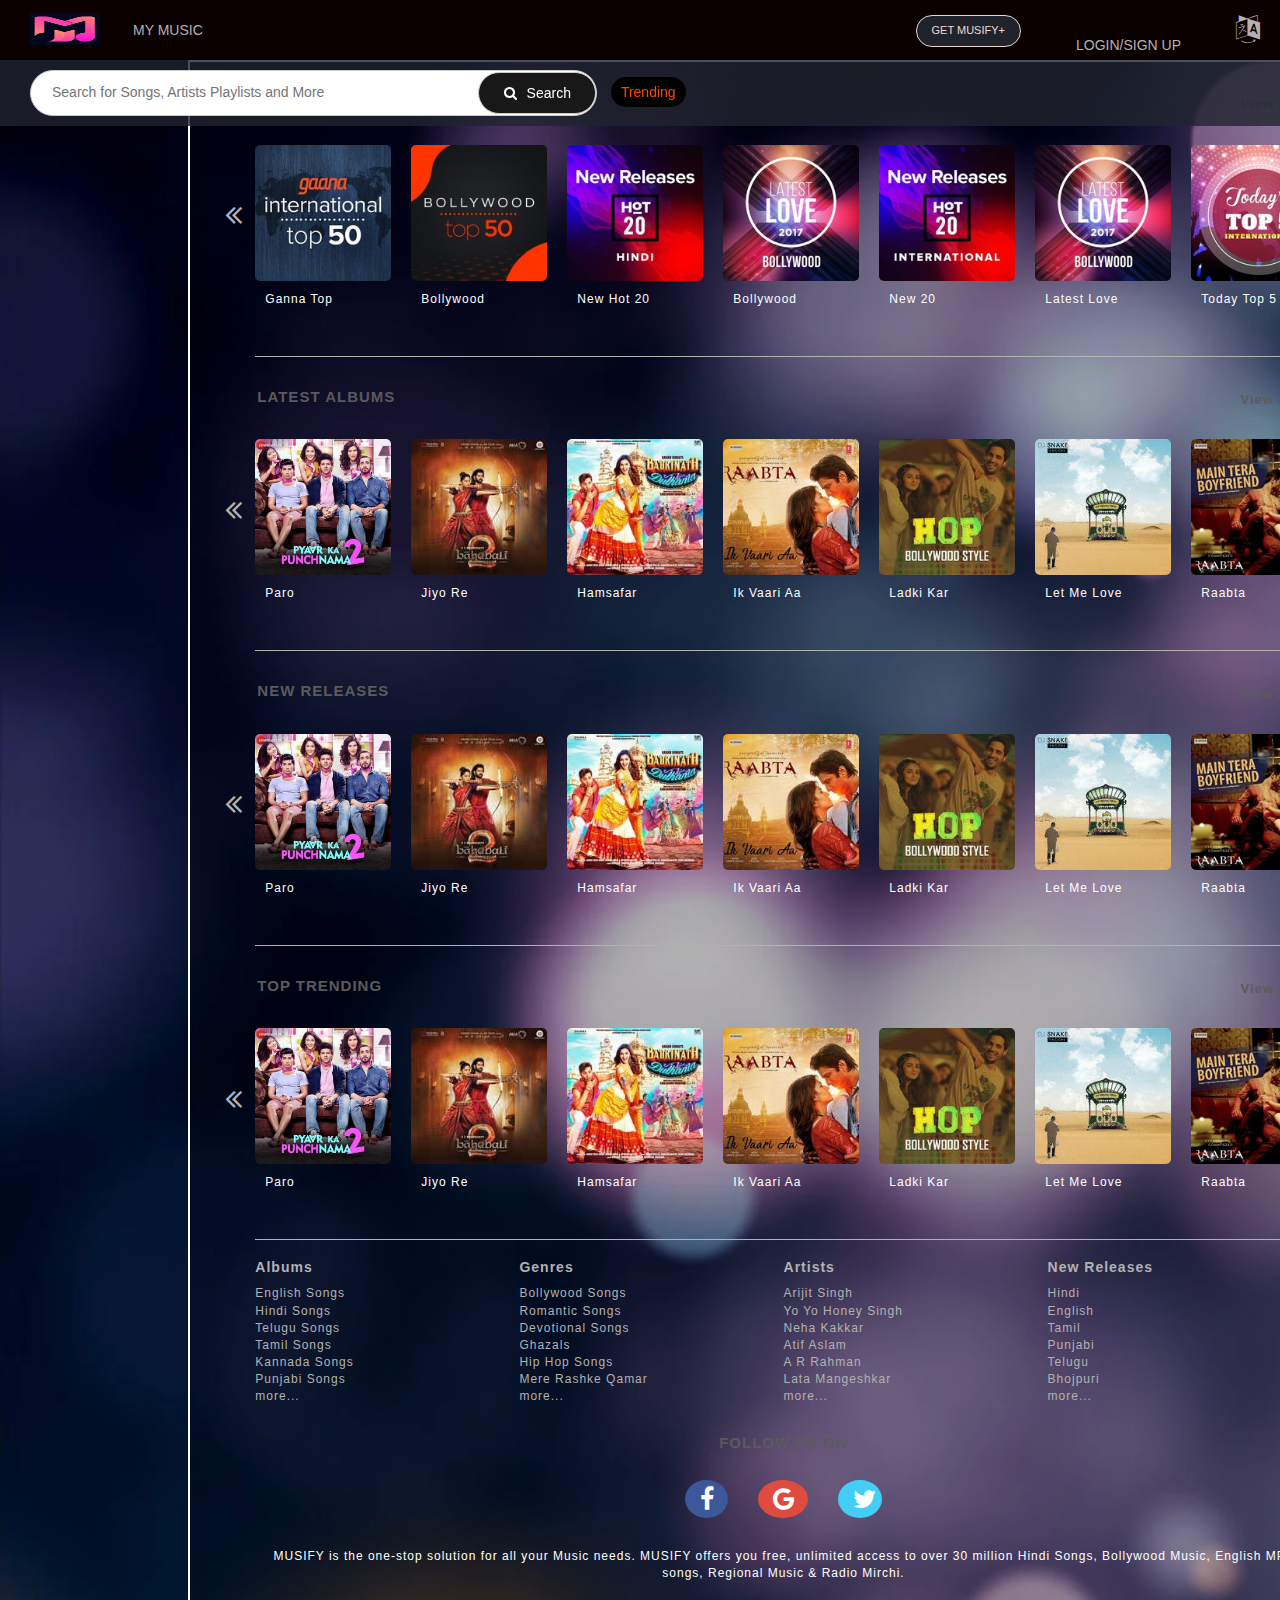
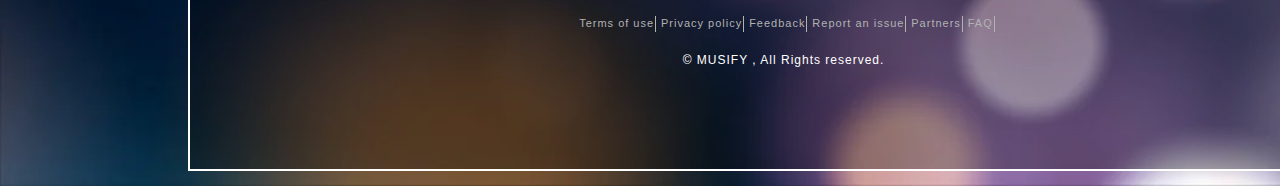
<file: index.html>
<!DOCTYPE html>
<html lang="en">

<head>
    <meta charset="UTF-8">
    <meta name="viewport" content="width=device-width, initial-scale=1">
    <title>musify</title>
    <meta charset="utf-8">

    <meta name="description" content="hkgaanaapp.herokuapp.com- Listen &amp; Download latest MP3 songs online. Download new or old Hindi songs, Bollywood songs, English songs* &amp; more on Gaana+ and play offline. Create, share and listen to streaming music playlists for free.">
    <meta name="keywords" content="songs, music, songs online, listen songs, MP3 songs, listen to free online songs, online latest songs, free music, popular songs, movie songs, gaana.com, listen to songs online, listen to free music, online music, free music online, latest movie songs, hindi songs, play songs, online songs, hindi songs, music albums, free music, online music, english songs, hollywood songs, playlists music, music online">

    <link rel="shortcut icon" type="image/x-icon" href="http://css375.gaanacdn.com/images/favicon.ico">
    
    
    
        
    
    
    
    
    
    <link rel="stylesheet" href="assests/css/bootstrapcss/bootstrap.min.css">
    <link rel="stylesheet" href="assests/css/font-awesome.css">
   <!-- <link rel="stylesheet" href="src/jquery-ui.css">-->
    <link rel="stylesheet" href="assests/css/main.css">
<!--    <link rel="stylesheet" href="assests/css/animate.css">--> 
    <link rel="stylesheet" href="assests/css/media_queries.css">
<!--    <link href="https://fonts.googleapis.com/css?family=Open+Sans" rel="stylesheet">-->
    <!--    <script src="assests/js/bootstrap.min.js"></script>-->
    <link href="https://fonts.googleapis.com/css?family=Roboto:700" rel="stylesheet">
    
    <script src="assests/js/jquery-3.2.1.min.js"></script>
  <!--  <script src="src/jquery-ui.js"></script>
    <script src="assests/js/wow.min.js"></script>-->
    <script src="assests/js/bootstrap.min.js"></script>
    <script src="assests/js/main.js"></script>
<!--    <script src="assests/js/ganna.json"></script>-->
    <script src="assests/js/generator.js"></script>  
    <script>
  (function(i,s,o,g,r,a,m){i['GoogleAnalyticsObject']=r;i[r]=i[r]||function(){
  (i[r].q=i[r].q||[]).push(arguments)},i[r].l=1*new Date();a=s.createElement(o),
  m=s.getElementsByTagName(o)[0];a.async=1;a.src=g;m.parentNode.insertBefore(a,m)
  })(window,document,'script','https://www.google-analytics.com/analytics.js','ga');

  ga('create', 'UA-102239963-1', 'auto');
  ga('send', 'pageview');

    </script>
</head>

<body>
    <div class="background">
    <header class="clearfix">
        <div id="logo"> 
            <a href="index.html"><img src="logo.png" alt="musify" width="70" height="32" viewBox="0 0 87 22"></a>
            
         </div>
        <nav>
            <ul class="nav navbar-nav">
                <li>my music</li>
                <li>about</li>
            </ul>
        </nav>
        <span id="search_box"><i class="fa fa-search"></i></span>
        <div class="nav2">
            <ul class="nav navbar-nav">
                <li id="get_ganna">
                    <button class="btn btn-default">GET MUSIFY+</button>
                </li>
                <li><a href="login.html" class="link">Login/Sign up</a></li>
                <li id="language">
                    <a href="#"> <i class="fa fa-language" area-hidden="true"></i> </a>
                </li>
            </ul>
        </div>
        <div id="header_blank_div"></div>
        
    </header>
    <div class="nav3">
            <ul>
                <li>Home</li>
                <li>Discover</li>
                <li>Radio</li>
            </ul>
        </div>
    
    <section id="search_music">
        <div class="btn btn-default main_button">
            <input type="text" placeholder="Search for Songs, Artists Playlists and More"> <a href="" class="btn btn-default search"><i class="fa fa-search">
            </i>Search</a> 
        </div> <a href="#" class="trending">trending</a> 
        </section>
   
       
        
          <aside id="songs">
        <div class="container">
           <div id="songs_collection">
              
               
           </div>
        
       
          <footer class="clearfix">
                <div class="footer-grp clearfix">
                    <div class='foo-grp'>
                        <div class="foo-grp-inner">
                            <h3><a href="#">Albums</a></h3> <a href="#">English Songs</a> <a href="#">Hindi Songs</a> <a href="#">Telugu Songs</a> <a href="#">Tamil Songs</a> <a href="#">Kannada Songs</a> <a href="#">Punjabi Songs</a> <a href="#">more...</a> </div>
                    </div>
                    <div class='foo-grp'>
                        <div class="foo-grp-inner">
                            <h3><a href="/genre" >Genres</a></h3> <a href="#">Bollywood Songs</a> <a href="#">Romantic Songs</a> <a href="#">Devotional Songs</a> <a href="#">Ghazals</a> <a href="#">Hip Hop Songs</a> <a href="#">Mere Rashke Qamar</a> <a href="#">more...</a> </div>
                    </div>
                    <div class='foo-grp'>
                        <div class="foo-grp-inner">
                            <h3><a href="#" >Artists</a></h3> <a href="#">Arijit Singh</a> <a href="#">Yo Yo Honey Singh</a> <a href="#">Neha Kakkar</a> <a href="#">Atif Aslam</a> <a href="#">A R Rahman</a> <a href="#">Lata Mangeshkar</a> <a id="more_actress" href="#">more...</a> </div>
                    </div>
                    <div class='foo-grp'>
                        <div class="foo-grp-inner">
                            <h3><a href="#">New Releases</a></h3> <a href="#">Hindi</a> <a href="#">English</a> <a href="#">Tamil</a> <a href="#">Punjabi</a> <a href="#">Telugu</a> <a href="#">Bhojpuri</a> <a href="#">more...</a> </div>
                    </div>
                </div>
                <div class="followus">
                    <h5>FOLLOW US ON</h5>
                    <a rel="nofollow" href="https://www.facebook.com/musify.2023?mibextid=ZbWKwL" target="_blank" class="facebook"> <i class="fa fa-facebook" area-hidden="true"></i> </a>
                    <a rel="nofollow" href="https://plus.google.com/100752754989473986040" target="_blank" class="gplus"> <i class="fa fa-google" area-hidden="true"></i> </a>
                    <a rel="nofollow" href="https://twitter.com" target="_blank" class="twitter"> <i class="fa fa-twitter" area-hidden="true"></i> </a>
                </div>
                <div class="footer_note"> MUSIFY is the one-stop solution for all your Music needs. MUSIFY offers you free, unlimited access to over 30 million Hindi Songs, Bollywood Music, English MP3 songs, Regional Music & Radio Mirchi. </div>
                <div class="foo-links desktop"> <a id="advertise-on-gaana"></a> <a class="termsofuse">Terms of use</a> <a class="privacy-policy">Privacy policy</a> <a id="feedback">Feedback</a> <a id="report-an-issue">Report an issue</a> <a id="partners" href="#">Partners</a> <a id="faq-link" href="#">FAQ</a> </div>
                <div class="foo-links mobile"> <a class="privacy-policy" href="#">Privacy policy</a> <a class="termsofuse" href="#">Terms of use</a> </div>
                <div class="copyright">© MUSIFY , All Rights reserved.</div>
            </footer>
       </div>
    </aside>

          
        
                
    <div class="footer" id="player">
        <div class="queue" id="queue">
            <ul id="queueUl"><a  class="open_queue" id="queue_list">Open Queue<i class="fa fa-angle-double-up" aria-hidden="true"></i></a>
            <div id="playlist_box">
            
<!--
            <li id="queuelist_options">
            <div class="thumb left">
            <img src="assests/images/defaultImage.gif" class="img-responsive" alt=""> 
            </div>
            <div id="queueName">Queue</div>
            <div class="right">
                <button id="saveAsPlaylist" class="btn btn-default">
                SAVE AS PLAYLIST
                </button>
                <button id="clearQueue" class="btn btn-default">
                CLEAR QUEUE
                </button>
            </div>
            
            </li>            
-->
           </div>
            </ul>
        </div>
        <div class="player left">
            <div class="thumb left"> 
            <img
            id="player_song_image" src="assests/images/bahubali.jpg" class="img-responsive"
            onerror="defaultImage();" alt=""> 
            </div>
            <div class="player_song_details left"> <span id="player_song_name">Jio re Bahubali</span>
             <span id="player_album_name">bahubali 2</span> </div>   
               
            <div class="audio_player right">
                <audio id="audio_player" controls="controls" loop="loop" preload="auto">
                    <source src="" type="audio/mp3" /> Your browser doesn't support the HTML audio tag. Be sad </audio>
                    
                <div id="ui_player">
                  <div class="left border-right main_player">
                   <div id="music_progress">
                   <input type="range" min="0" max="100" value="0" id="music_slider" oninput="manageAudioForwarding(this.value);">
                   <span id="current_time" class="left song_time">0:00</span>
                   <span id="end_time" class="song_time right">3:26</span>
                   </div>
                   <div> 
                    <a onclick="toggleVolumeBox();" id="volume_box">
                    <div id="volume_manager" class="none">
                    <input type="range" min="0" max="100" value="100" onchange="" orient="vertical" oninput="volume(this.value);" id="volume_slider">
                    </div>
                    <i class="fa fa-volume-up" aria-hidden="true"></i>
<!--                        <i class="fa fa-volume-down" aria-hidden="true"></i>-->
<!--                   <i class="fa fa-volume-off" aria-hidden="true"></i>-->
                    </a>
                    <a onclick="playPrev();" id="playprev"><i class="fa fa-step-backward" aria-hidden="true"></i></a>
                    <a onclick="playOrPause();" id="playorpause">
                    <img src="assests/images/loader.gif" alt="loading" class="img-loading img-responsive">
<!--                    <i class="fa fa-play" aria-hidden="true"></i>-->
<!--                    <i class="fa fa-pause" aria-hidden="true"></i>-->
                    </a>
                    <a onclick="playNext();" id="playnext"><i class="fa fa-step-forward" aria-hidden="true"></i></a>
                   </div>
                    </div >
                    <div id="shuffle" class="border-right left"> 
                        <a onclick="manageRepeat();" id="loop"><i class="fa fa-repeat" aria-hidden="true"></i></a>
                        <a onclick="ManageShuffle();"><i class="fa fa-random" aria-hidden="true"></i>
                        
                        </a>
                        
                    </div>
                    <div id="quality" class="border-right left"><a>
                    <div class="dropup">
                        <button class="dropdown-toggle" type="button" id="dropdownMenu2" data-toggle="dropdown" aria-haspopup="true" aria-expanded="false">
                            <div><i class="fa fa-cog" aria-hidden="true"></i></div>
                            <div>Quality</div>
                        </button>
                        <ul class="dropdown-menu" aria-labelledby="dropdownMenu2">
                            <li>High</li>
                            <li>Medium</li>
                            <li>Low</li>
                        </ul>
                    </div>
                    
                    </a>
                    </div>
                    <div id="options_player" class="left"><a>
                        <div class="dropup">
                        <button class="dropdown-toggle" type="button" id="dropdownMenu2" data-toggle="dropdown" aria-haspopup="true" aria-expanded="false">...</button>
                        <ul class="dropdown-menu" aria-labelledby="dropdownMenu2">
                            <li>Add to playlist</li>
                            <li>favourite</li>
                            <li>share</li>
                            <li>remove from queue</li>
                            <li>get songs info</li>
                        </ul>
                    </div>
                    </a></div>                    
                </div>    
                    
            </div>
        </div>
    </div>
</div>



</body>

</html>
</file>
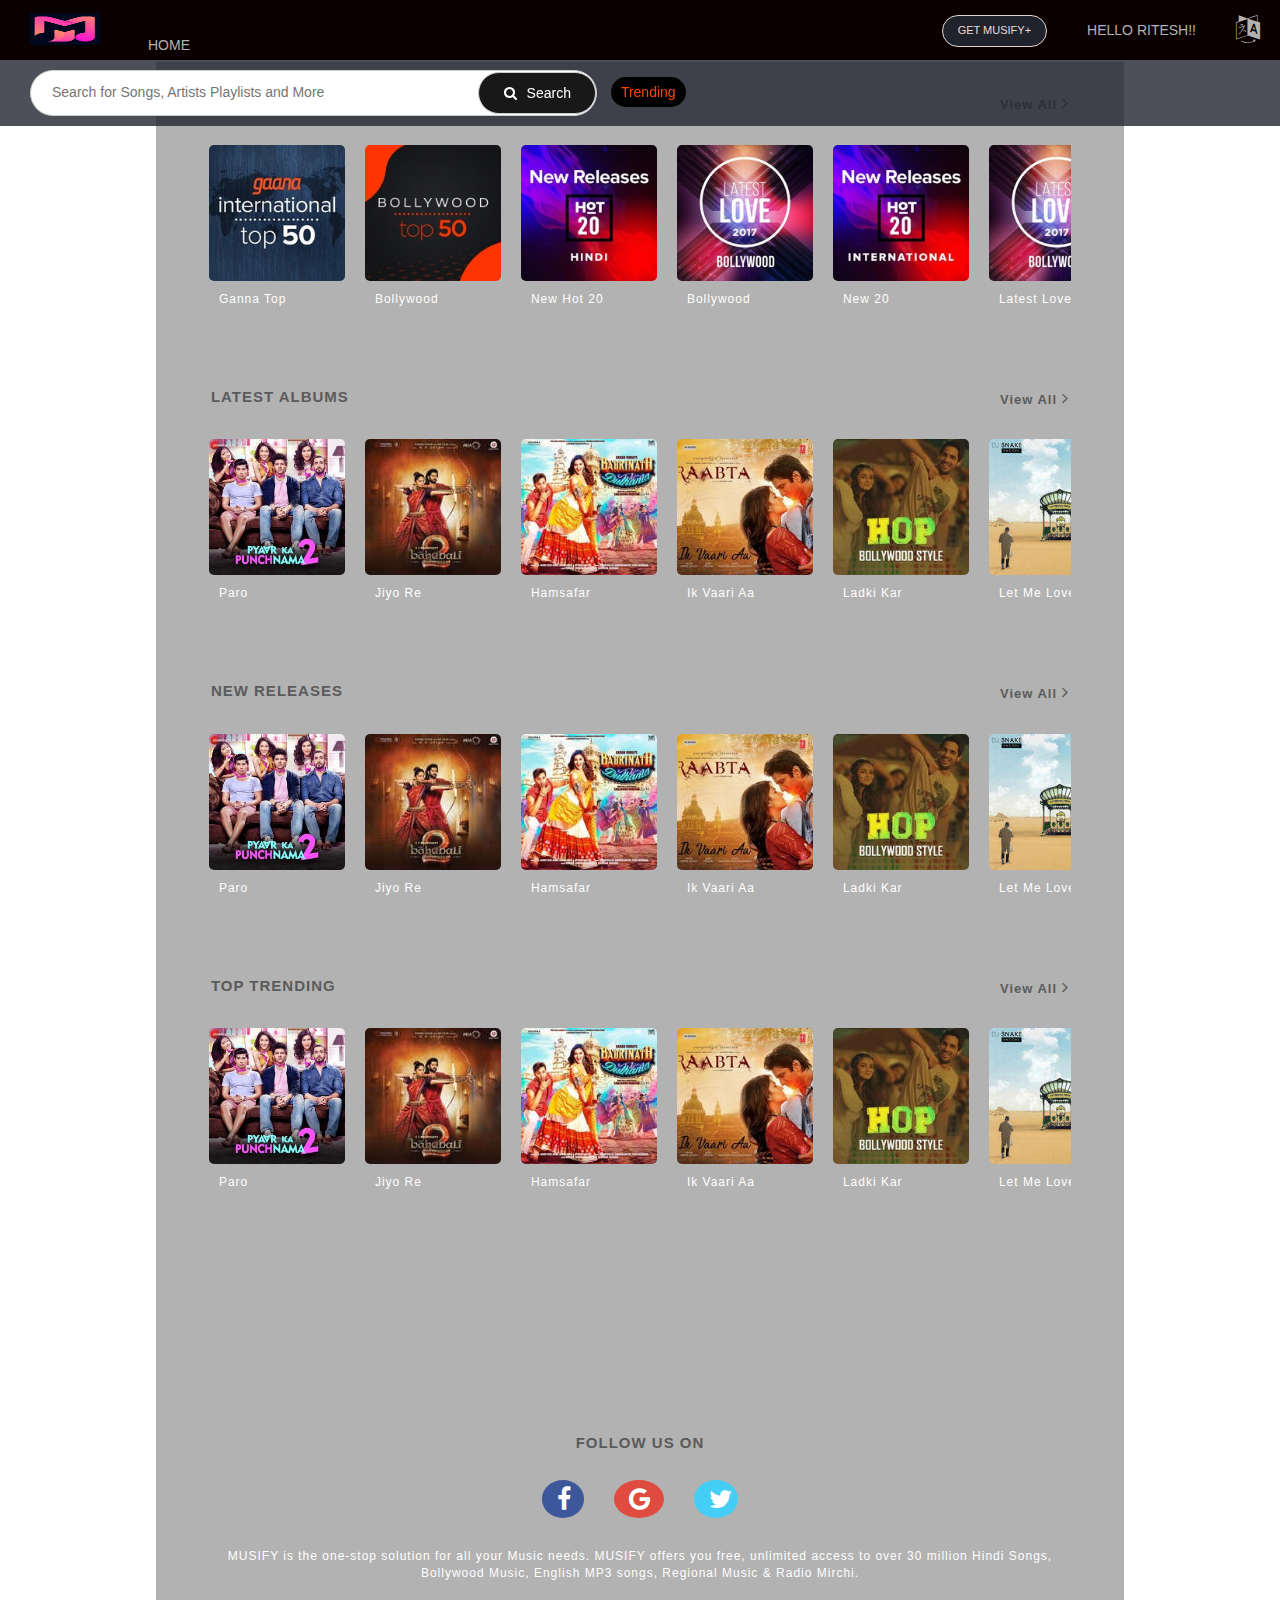
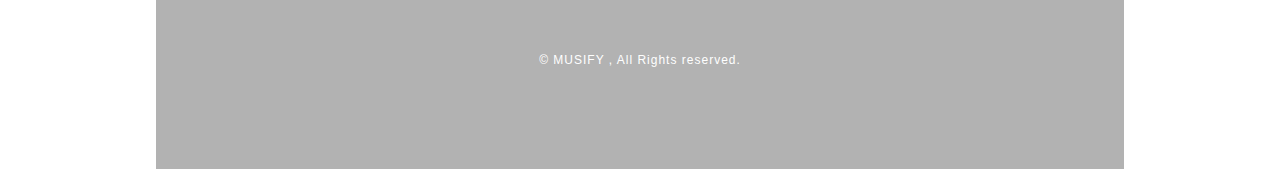
<file: index2.html>
<!DOCTYPE html>
<html lang="en">

<head>
    <meta charset="UTF-8">
    <meta name="viewport" content="width=device-width, initial-scale=1">
    <title>musify</title>
    <meta charset="utf-8">

    <meta name="description" content="hkgaanaapp.herokuapp.com- Listen &amp; Download latest MP3 songs online. Download new or old Hindi songs, Bollywood songs, English songs* &amp; more on Gaana+ and play offline. Create, share and listen to streaming music playlists for free.">
    <meta name="keywords" content="songs, music, songs online, listen songs, MP3 songs, listen to free online songs, online latest songs, free music, popular songs, movie songs, gaana.com, listen to songs online, listen to free music, online music, free music online, latest movie songs, hindi songs, play songs, online songs, hindi songs, music albums, free music, online music, english songs, hollywood songs, playlists music, music online">

    <link rel="shortcut icon" type="image/x-icon" href="http://css375.gaanacdn.com/images/favicon.ico">
    
    
    
        
    
    
    
    
    
    <link rel="stylesheet" href="assests/css/bootstrapcss/bootstrap.min.css">
    <link rel="stylesheet" href="assests/css/font-awesome.css">
   <!-- <link rel="stylesheet" href="src/jquery-ui.css">-->
    <link rel="stylesheet" href="assests/css/main.css">
<!--    <link rel="stylesheet" href="assests/css/animate.css">--> 
    <link rel="stylesheet" href="assests/css/media_queries.css">
<!--    <link href="https://fonts.googleapis.com/css?family=Open+Sans" rel="stylesheet">-->
    <!--    <script src="assests/js/bootstrap.min.js"></script>-->
    <link href="https://fonts.googleapis.com/css?family=Roboto:700" rel="stylesheet">
    
    <script src="assests/js/jquery-3.2.1.min.js"></script>
  <!--  <script src="src/jquery-ui.js"></script>
    <script src="assests/js/wow.min.js"></script>-->
    <script src="assests/js/bootstrap.min.js"></script>
    <script src="assests/js/main.js"></script>
<!--    <script src="assests/js/ganna.json"></script>-->
    <script src="assests/js/generator.js"></script>  
    <script>
  (function(i,s,o,g,r,a,m){i['GoogleAnalyticsObject']=r;i[r]=i[r]||function(){
  (i[r].q=i[r].q||[]).push(arguments)},i[r].l=1*new Date();a=s.createElement(o),
  m=s.getElementsByTagName(o)[0];a.async=1;a.src=g;m.parentNode.insertBefore(a,m)
  })(window,document,'script','https://www.google-analytics.com/analytics.js','ga');

  ga('create', 'UA-102239963-1', 'auto');
  ga('send', 'pageview');

    </script>
</head>

<body>
    <header class="clearfix">
        <div id="logo"> 
            <a href="index.html"><img src="logo.png" alt="musify" width="70" height="32" viewBox="0 0 87 22"></a>
            
         </div>
        <nav>
            <ul class="nav navbar-nav">
                <li><a href="home.html" class="link">Home</a></li>
                <li>my music</li>
                <li>about</li>
            </ul>
        </nav>
        <span id="search_box"><i class="fa fa-search"></i></span>
        <div class="nav2">
            <ul class="nav navbar-nav">
                <li id="get_ganna">
                    <button class="btn btn-default">GET MUSIFY+</button>
                </li>
                <li>Hello Ritesh!!</a></li>
                <li id="language">
                    <a href="#"> <i class="fa fa-language" area-hidden="true"></i> </a>
                </li>
            </ul>
        </div>
        <div id="header_blank_div"></div>
        
    </header>
    <div class="nav3">
            <ul>
                <li class="active_nav">Home</li>
                <li>Discover</li>
                <li>Radio</li>
            </ul>
        </div>
    
    <section id="search_music">
        <div class="btn btn-default main_button">
            <input type="text" placeholder="Search for Songs, Artists Playlists and More"> <a href="#" class="btn btn-default search"><i class="fa fa-search">
            </i>Search</a> 
        </div> <a href="#" class="trending">trending</a> 
        </section>
   
       
        
          <aside id="songs">
        <div class="container">
           <div id="songs_collection">
              
               
           </div>
        
       
          <footer class="clearfix">
                <div class="footer-grp clearfix">
                    <div class='foo-grp'>
                        <div class="foo-grp-inner">
                            <h3><a href="#">Albums</a></h3> <a href="#">English Songs</a> <a href="#">Hindi Songs</a> <a href="#">Telugu Songs</a> <a href="#">Tamil Songs</a> <a href="#">Kannada Songs</a> <a href="#">Punjabi Songs</a> <a href="#">more...</a> </div>
                    </div>
                    <div class='foo-grp'>
                        <div class="foo-grp-inner">
                            <h3><a href="/genre" >Genres</a></h3> <a href="#">Bollywood Songs</a> <a href="#">Romantic Songs</a> <a href="#">Devotional Songs</a> <a href="#">Ghazals</a> <a href="#">Hip Hop Songs</a> <a href="#">Mere Rashke Qamar</a> <a href="#">more...</a> </div>
                    </div>
                    <div class='foo-grp'>
                        <div class="foo-grp-inner">
                            <h3><a href="#" >Artists</a></h3> <a href="#">Arijit Singh</a> <a href="#">Yo Yo Honey Singh</a> <a href="#">Neha Kakkar</a> <a href="#">Atif Aslam</a> <a href="#">A R Rahman</a> <a href="#">Lata Mangeshkar</a> <a id="more_actress" href="#">more...</a> </div>
                    </div>
                    <div class='foo-grp'>
                        <div class="foo-grp-inner">
                            <h3><a href="#">New Releases</a></h3> <a href="#">Hindi</a> <a href="#">English</a> <a href="#">Tamil</a> <a href="#">Punjabi</a> <a href="#">Telugu</a> <a href="#">Bhojpuri</a> <a href="#">more...</a> </div>
                    </div>
                </div>
                <div class="followus">
                    <h5>FOLLOW US ON</h5>
                    <a rel="nofollow" href="https://www.facebook.com/gaana.com" target="_blank" class="facebook"> <i class="fa fa-facebook" area-hidden="true"></i> </a>
                    <a rel="nofollow" href="https://plus.google.com/100752754989473986040" target="_blank" class="gplus"> <i class="fa fa-google" area-hidden="true"></i> </a>
                    <a rel="nofollow" href="https://twitter.com/gaana" target="_blank" class="twitter"> <i class="fa fa-twitter" area-hidden="true"></i> </a>
                </div>
                <div class="footer_note"> MUSIFY is the one-stop solution for all your Music needs. MUSIFY offers you free, unlimited access to over 30 million Hindi Songs, Bollywood Music, English MP3 songs, Regional Music & Radio Mirchi. </div>
                <div class="foo-links desktop"> <a id="advertise-on-gaana"></a> <a class="termsofuse">Terms of use</a> <a class="privacy-policy">Privacy policy</a> <a id="feedback">Feedback</a> <a id="report-an-issue">Report an issue</a> <a id="partners" href="#">Partners</a> <a id="faq-link" href="#">FAQ</a> </div>
                <div class="foo-links mobile"> <a class="privacy-policy" href="#">Privacy policy</a> <a class="termsofuse" href="#">Terms of use</a> </div>
                <div class="copyright">© MUSIFY , All Rights reserved.</div>
            </footer>
       </div>
    </aside>

          
        
                
    <div class="footer" id="player">
        <div class="queue" id="queue">
            <ul id="queueUl"><a  class="open_queue" id="queue_list">Open Queue<i class="fa fa-angle-double-up" aria-hidden="true"></i></a>
            <div id="playlist_box">
            
<!--
            <li id="queuelist_options">
            <div class="thumb left">
            <img src="assests/images/defaultImage.gif" class="img-responsive" alt=""> 
            </div>
            <div id="queueName">Queue</div>
            <div class="right">
                <button id="saveAsPlaylist" class="btn btn-default">
                SAVE AS PLAYLIST
                </button>
                <button id="clearQueue" class="btn btn-default">
                CLEAR QUEUE
                </button>
            </div>
            
            </li>            
-->
           </div>
            </ul>
        </div>
        <div class="player left">
            <div class="thumb left"> 
            <img
            id="player_song_image" src="assests/images/bahubali.jpg" class="img-responsive"
            onerror="defaultImage();" alt=""> 
            </div>
            <div class="player_song_details left"> <span id="player_song_name">Jio re Bahubali</span>
             <span id="player_album_name">bahubali 2</span> </div>   
               
            <div class="audio_player right">
                <audio id="audio_player" controls="controls" loop="loop" preload="auto">
                    <source src="" type="audio/mp3" /> Your browser doesn't support the HTML audio tag. Be sad </audio>
                    
                <div id="ui_player">
                  <div class="left border-right main_player">
                   <div id="music_progress">
                   <input type="range" min="0" max="100" value="0" id="music_slider" oninput="manageAudioForwarding(this.value);">
                   <span id="current_time" class="left song_time">0:00</span>
                   <span id="end_time" class="song_time right">3:26</span>
                   </div>
                   <div> 
                    <a onclick="toggleVolumeBox();" id="volume_box">
                    <div id="volume_manager" class="none">
                    <input type="range" min="0" max="100" value="100" onchange="" orient="vertical" oninput="volume(this.value);" id="volume_slider">
                    </div>
                    <i class="fa fa-volume-up" aria-hidden="true"></i>
<!--                        <i class="fa fa-volume-down" aria-hidden="true"></i>-->
<!--                   <i class="fa fa-volume-off" aria-hidden="true"></i>-->
                    </a>
                    <a onclick="playPrev();" id="playprev"><i class="fa fa-step-backward" aria-hidden="true"></i></a>
                    <a onclick="playOrPause();" id="playorpause">
                    <img src="assests/images/loader.gif" alt="loading" class="img-loading img-responsive">
<!--                    <i class="fa fa-play" aria-hidden="true"></i>-->
<!--                    <i class="fa fa-pause" aria-hidden="true"></i>-->
                    </a>
                    <a onclick="playNext();" id="playnext"><i class="fa fa-step-forward" aria-hidden="true"></i></a>
                   </div>
                    </div >
                    <div id="shuffle" class="border-right left"> 
                        <a onclick="manageRepeat();" id="loop"><i class="fa fa-repeat" aria-hidden="true"></i></a>
                        <a onclick="ManageShuffle();"><i class="fa fa-random" aria-hidden="true"></i>
                        
                        </a>
                        
                    </div>
                    <div id="quality" class="border-right left"><a>
                    <div class="dropup">
                        <button class="dropdown-toggle" type="button" id="dropdownMenu2" data-toggle="dropdown" aria-haspopup="true" aria-expanded="false">
                            <div><i class="fa fa-cog" aria-hidden="true"></i></div>
                            <div>Quality</div>
                        </button>
                        <ul class="dropdown-menu" aria-labelledby="dropdownMenu2">
                            <li>High</li>
                            <li>Medium</li>
                            <li>Low</li>
                        </ul>
                    </div>
                    
                    </a>
                    </div>
                    <div id="options_player" class="left"><a>
                        <div class="dropup">
                        <button class="dropdown-toggle" type="button" id="dropdownMenu2" data-toggle="dropdown" aria-haspopup="true" aria-expanded="false">...</button>
                        <ul class="dropdown-menu" aria-labelledby="dropdownMenu2">
                            <li>Add to playlist</li>
                            <li>favourite</li>
                            <li>share</li>
                            <li>remove from queue</li>
                            <li>get songs info</li>
                        </ul>
                    </div>
                    </a></div>                    
                </div>    
                    
            </div>
        </div>
    </div>



</body>

</html>
</file>
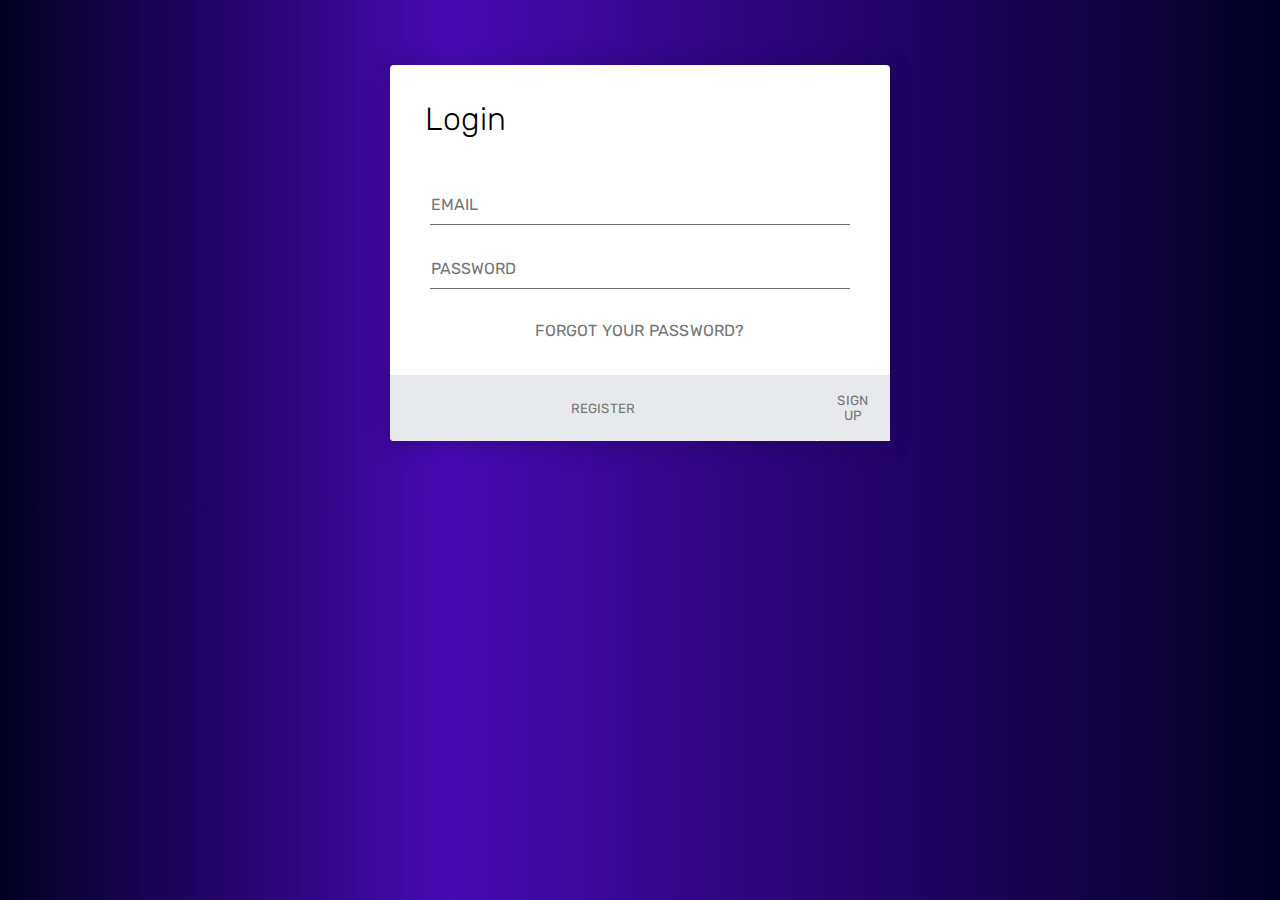
<file: login.html>
<!DOCTYPE html>
<html lang="en" >
<head>
  <meta charset="UTF-8">
  <title>Simple Login Form Example</title>
  <link rel='stylesheet' href='https://fonts.googleapis.com/css?family=Rubik:400,700'><link rel="stylesheet" href="./login.css">

</head>
<body>
<!-- partial:index.partial.html -->
<div class="login-form">
  <form>
    <h1>Login</h1>
    <div class="content">
      <div class="input-field">
        <input type="email" placeholder="Email" autocomplete="nope">
      </div>
      <div class="input-field">
        <input type="password" placeholder="Password" autocomplete="new-password">
      </div>
      <a href="#" class="link">Forgot Your Password?</a>
    </div>
    <div class="action">
      <button>Register</button>
      <a href="./index2.html">
        <button>sign up</button>
      </a>
    </div>
  </form>
</div>
<!-- partial -->
  <script  src="./login.js"></script>

</body>
</html>
</file>
<file: assests/css/main.css>
@import url('https://fonts.googleapis.com/css2?family=Dancing+Script&family=Lora&display=swap');
@import url('https://fonts.googleapis.com/css2?family=Dancing+Script&family=Fuggles&family=Lora&display=swap');


body {
    margin: 0px;
    padding: 0px;
    font-family: 'Open Sans', sans-serif;
    /*    font-family: 'Roboto', sans-serif;*/
    background-size:1700px;
    background-repeat: no-repeat;
    background-position: bottom;
    margin-top: 60px;
    position: relative;
    -webkit-overflow-scrolling: touch;
    align-content: center;
}
.background{
    background: url("/assests/images/pexels-photo-220118.webp");
    background-repeat: no-repeat;
    background-size: cover;
    background-position: fixed;
    height: 1726px;
    width: 1567px;

}

* {
    -webkit-overflow-scrolling: touch;
}

*::-webkit-scrollbar-track {
    -webkit-box-shadow: inset 0 0 6px rgba(0, 0, 0, 0.3);
    border-radius: 10px;
    background-color: #21202E;
}

*::-webkit-scrollbar {
    width: 15px;
    background-color: #21242E;
}

#playlist_box::-webkit-scrollbar {
    width: 5px;
}

.songs_list::-webkit-scrollbar {
    height: 5px;
}

body::-webkit-scrollbar-thumb {
    width: 15px;
}

*::-webkit-scrollbar-thumb {
    cursor: pointer;
    border-radius: 50px;
    /*    width: 15px;*/
    /*    height: 10px;*/
    /*    border:5px solid black;*/
    -webkit-box-shadow: inset 0 0 6px rgba(0, 0, 0, .3);
    background-color: #B2b2b2;
}


*:focus {
    outline: none;
}

.left {
    float: left;
}

.right {
    float: right;
}

.clearfix:after {
    content: "";
    display: table;
    clear: both;
}


header {
    position: fixed;
    top: 0px;
    width: 100%;
    height: 60px;
    z-index: 100;
    overflow: hidden;
    background-color: #0b0000;
    text-transform: capitalize;
    border-bottom: 1px solid black;
}

header a {
    color: #B2B2B2;
    font-weight: 500;
    font-size: 14px;
}

#logo {
    margin-left: 30px;
    margin-right: 20px;
    float: left;
    padding: 5px 0px;
    font-family: 'Fuggles', cursive;

}

#logo a {
    font-family: cursive;
    text-transform: lowercase;
    font-size: 30px;
    text-decoration: none;
    border-radius: 2px;

}

header ul li {
    padding: 20px 13px;
    color: #B2b2b2;
    cursor: pointer;
    text-transform: uppercase;
}

nav {
    width: 10vw;
    float: left;
    height: 100vh;
}

nav ul li:hover {
    color: rgb(216, 143, 125);
    
}
.nav2 {
    /*    padding-left:56.5%; */
    float: right;
}

.nav2 ul li {
    padding: 20px 20px;
}

.nav2 ul li:nth-child(n+3) {
    padding: 0px 30px;
}

.nav2 ul li:nth-child(n+3) a {
    padding: 20px 20px;
}

.nav2 button,
#clearQueue,
#saveAsPlaylist {
    color: #ebdad5;
    background-color: #20232c;
    border-radius: 60px;
    padding: 7px 15px;
    font-size: 11px;
    border-color: #e5d3ce;
    margin: -10px 0px;
}

.nav2 button:hover,
#saveAsPlaylist {
    color: white;
    background-color: #110603;
}

#saveAsPlaylist,
#clearQueue {
    margin: 5px 5px 0px;
}

#queueName {
    margin: 10px;
}

.nav2 #download_app {
    color: #B2B2B2;
    font-weight: 600;
    padding: 12px;
}

header .fa {
    font-size: 28px;
    margin: 0px 5px;
}

header .fa:hover {
    color: #190905;
}

.nav3 {
    width: 100%;
    box-shadow: 1px 0px 5px black;
    background-color: #020f2a63;
    margin-bottom: 10px;
    display: none;
}

.nav3 ul {
    margin: 0px;
    padding: 0px;
    display: flex;

    width: 100%;
}

.nav3 ul li {
    flex: 1;
    color: white;
    border-right: 1px solid black;
    cursor: pointer;
    text-align: center;
    list-style: none;
    padding: 10px 0px;
}

.nav3 ul .active_nav {
    color: orangered;
    border-bottom: 2px solid rgb(17, 6, 1);
}


#search_box {
    margin: 10px 0px;
    display: none;
}

#search_box .fa {
    background-color: rgb(9, 1, 1);
    padding: 13px 14px;
    /*    margin: -11px 2px;*/
    font-size: 18px;
    font-weight: 100;
    color: white;
    margin: 10px 5px;
    float: left;
    border-radius: 150%;
}



#login a {
    color: orangered;
}

#language {
    font-size: 15px;
    padding: 0px;
    margin: -5px;
}


#search_music {
    position: fixed;
    z-index: 15;
    top: 60px;
    display: block;
    width: 100%;
    background-color: rgba(33, 36, 46, 0.8);
    left: 0px;
    padding: 10px;
}

#search_music .btn {
    padding: 1px;
    width: 45%;
    /*    display:none;*/
    margin-left: 20px;
    /*    margin-top: 10px;*/
    border-radius: 50px;
}

#search_music input[type="text"] {
    width: 75%;
    margin-left: 20px;
    height: 25px;
    border: none;
    background-color: transparent;

}

#search_music input[type="text"]:focus {
    outline: none;
}

.search .fa {
    margin-right: 10px;
}

.search a {
    font-size: 30px;
    color: white;
}

#search_music .search {
    padding: 10px;
    color: white;
    width: 21%;
    background-color: #191818;
    margin-left: 0px;
}

.fa:hover,
a:hover {
    color: white;
}

.trending {
    border-radius: 50px;
    padding: 7px 10px;
    margin: auto 10px;
    color: orangered;
    background-color: black;
    text-transform: capitalize;
}


aside {
    width: 76%;
    margin-top: 130px;
    /*    padding-top:0px;*/
    margin-right: 10px;
    padding-bottom: 100px;
    align-content: center;
    background-color: transparent;
}

#get_ganna {
    vertical-align: super;
}

#songs {
    background:rgba(0, 0, 0, .3);
    color: white;
    margin: auto;
    border: 2px solid;
    box-shadow: #191818 3px;
}

#songs .container {
    margin: auto;
    letter-spacing: 1px;
    max-width: 89%;
    padding: 0px;
    z-index: 3;
}


.text_right {
    text-align: right;
}

.col-xs-6 {
    padding: 2px;
}

* {
    margin: 0px;
    padding: 0px;
    box-sizing: border-box;
}

.card_box {
    padding-bottom: 40px;
    border-bottom: 1px solid #B2B2B2;
    position: relative;
    -webkit-overflow-scrolling: touch;
}


.music_list_type h4,
h5 {
    padding: 0px;
    color: #5B5B5B;
    padding: 20px 0px;
    text-transform: uppercase;
    font-size: 15px;
    font-weight: 600;
    margin-left: 0px;
}

.music_list_type h4 a,
.music_list_type h5 a {
    color: #5B5B5B;
    padding: 20px 0px;
    text-transform: uppercase;
}

a:hover,
.viewall:hover {
    text-decoration: none;
    color: white;
}

.music_list_type .fa {
    margin-left: 5px;
    font-size: 17px;
}

.music_list_type h5 a {
    text-transform: capitalize;
    padding: 21px 0px;
    font-size: 13px;
}

.songs_list {
    display: flex;
    flex-wrap: nowrap;
    overflow-x: scroll;
    max-width: 100%;
    -webkit-overflow-scrolling: touch;

}

.songs_box {
    max-width: 136px;
    min-width: 136px;
    min-height: 136px;
    margin-right: 20px;
}

.item {
    /*    margin-right:20px;*/
}

.song_obj {
    display: none;
}

.song_image {
    max-height: 150px;
    max-width: 150px;
    border-radius: 10px;
    position: relative;
}

#songs .thumb img {
    border-radius: 5px;
}

.play_icon {
    display: none;
    position: absolute;
    top: 45px;
    left: 45px;
}

.play_icon .fa {
    font-size: 30px;
    background-color: black;
    opacity: 0.95;
    color: #B2B2B2;
    padding: 10px 10px 10px 15px;
    border-radius: 100%;

}

#songs .thumb:hover .play_icon {
    display: block;
}

#songs .thumb:hover {
    cursor: pointer;
}

.play_icon .fa:hover {
    color: white;
    opacity: 1;
    background-color: black;
}

.description {
    overflow: hidden;
    padding: 10px;
    max-width: 116px;
    text-transform: capitalize;
    font-size: 12px;
    cursor: pointer;
}

.description span {
    max-height: 15px;
    display: block;
    overflow: hidden;
}

a {
    color: white;
}


.left_scroll,
.right_scroll {
    position: absolute;
    top: 45%;
    z-index: 5;
    font-size: 30px;
    color: #B2B2B2;
}

.left_Scroll:hover a,
.right_scroll:hover a {
    color: white;
}

.left_scroll {
    float: left;
    left: -30px;
}

.right_scroll {
    float: right;
    right: -30px
}


#songs .container .card_box:nth-element(even):after {
    content: "";
    height: 50px;
    display: block;
    background-color: #21242E;
}


.footer-grp {
    display: flex;
}

.foo-grp-inner h3 a {
    font-weight: 900;
    font-size: 14px;
}

.foo-grp-inner a,
.desktop a {
    display: block;
    color: #B2B2B2;
    font-size: 12px;
}

.desktop a {
    display: inline-block;
    padding-right: 1px;
    font-size: 11px;
    border-right: 1px solid #B2B2B2;
}

.desktop {
    margin-bottom: 20px;
}

.followus,
.footer_note,
.foo-links {
    text-align: center;
}

.facebook,
.gplus,
.twitter {
    font-size: 25px;
    margin: 0px 15px;
    padding: 5px 5px 5px 15px;
    border-radius: 100% 100%;
    transition: 1s;
}

.facebook:hover,
.gplus:hover,
.twitter:hover {
    transform: scale(1.2, 1.2);
    transition: 1s;
}

.facebook {
    background-color: #3C579A;
}

.gplus {
    background-color: #DF4B3F;
}

.twitter {
    background-color: #44CEF5;
}




.mobile {
    display: none;
}

.footer_note {
    font-size: 12px;
    margin: 30px 0px;
}

.foo-grp {
    flex: 1;
}

.copyright {
    text-align: center;
    font-size: 12px;
}

footer {
    margin: 0px;
}


.card_box .album_name {
    display: none;
}

















/*https://fathomless-fortress-96797.herokuapp.com/ | https://git.heroku.com/fathomless-fortress-96797.git*/






.footer {
    position: fixed;
    bottom: 0px;
    height: 65px;
    z-index: 110;
    width: 100%;
    display: none;
    /*    position:relative;*/
    background-color: #36383d;
}

.footer audio {
    display: none;
    /*    padding:10px 0px; */
}

.footer .queue {
    position: absolute;
    top: -30px;
    z-index: 2;
    left: 17.5%;
    /*    text-align: center;;*/
    width: 65%;
    height: 450px;
    margin: auto;
    padding: 0px;
    /*    transform:translateY(410px);*/
    transition: 1s;
}

.toggle_queuelist {
    transform: translateY(-410px);
    transition: 1s;
}

.footer ul li .thumb {
    max-height: 40px;
    max-width: 40px;
}

.footer #queuelist_options:hover {
    background-color: #36383d;
}

.footer .thumb {
    display: inline-block;
    max-height: 45px;
    max-width: 45px;

}

.footer li,
.footer a {
    color: white;
    cursor: pointer;
    background-color: #36383d;
    text-decoration: none;
    list-style: none;
}


.song_name,
.movie_name {
    /*display: inline-block;*/
    margin-right: 12px;
}

.footer ul li:hover,
.queue ul li .active {
    background-color: #232429;
}

.queue_buttons {
    width: 80%;
    text-align: right;
}

.open_queue:hover {
    background-color: #36383d;
}

.footer ul {
    padding: 0px;
    margin: 0px;
    /*    height: inherit;*/
    position: relative;
}

.none {
    display: none;
}

#playlist_box {
    background-color: #36383d;
    height: 350px;
    overflow-y: scroll;
    display: block;
    -webkit-overflow-scrolling: touch;
    border-right: 2px solid #212121;
    border-left: 2px solid #212121;
}

/*
#playlist_box .inner_playlist_box {
    overflow-y: scroll;
}
*/

.footer ul li {

    display: flex;
    padding: 10px;
    border-bottom: 1px solid #B2B2B2;
}

.queue .thumb {
    margin-right: 20px;
}

.songs_details {
    width: 55%;
}

.album_details {
    width: 30%;
}

.footer li div span {
    display: block;
    color: #fff;
    font-size: 12.5px;
    font-weight: 500;
    letter-spacing: 1px;
    max-height: 40px;
    overflow: hidden;
    padding: 10px 0px 0px;
    text-transform: capitalize;
    margin: 0px;
}

.dropup {
    display: none;
    height: 0px;
    width: 20px;
}

.dropup button {
    border: none;
    background-color: transparent;
    letter-spacing: 2px;
    font-size: 20px;
    margin-top: 5px;
}

.dropdown-menu {
    background-color: #21242E;
    color: white;
    height: auto;
    box-shadow: 1px 1px 10px 1px lightblack;
    text-transform: capitalize;
    /*    z-index:120;*/
    font-size: 12px;
    cursor: pointer;
}

.queue ul li .dropdown-menu {
    left: -150px;
}

.footer ul li:hover .dropup {
    display: block;
}

.player div {
    display: inline-block;
}

.player .thumb {
    margin: 10px 10px 0px 10px;
}

.player span {
    color: white;
    text-transform: capitalize;
    font-size: 12px;
}


.player_song_details {
    margin-top: 10px;
    width: 14%;
    min-width: 150px;
}

#player_song_name {
    display: block;
    font-size: 12px;
    font-weight: 500;
    max-height: 18px;
    margin: 0px;
    font-weight: 500;
    /*    text-transform: uppercase;*/
    margin-top: 5px;
    /*    margin-bottom:0px;*/
    /*    padding-bottom:0px;*/
    overflow: hidden;
}

#player_album_name {
    color: #B2B2B2;
}

.player {
    height: inherit;
    position: fixed;
    bottom: 0px;
    z-index: 120;
    width: 100%;
    background-color: #36383d;
    /*    border-top: 1px solid black;*/
}


#queueUl {
    height: inherit;
}

.open_queue .fa {
    margin-left: 15px;
    font-size: 20px;
}

.queue {
    color: white;
}

.open_queue {
    display: block;
    /*    position:absolute;*/
    top: -40px;
    width: 20%;
    min-width: 150px;
    text-align: center;
    z-index: 1000;
    margin-left: 40%;
    border-top-left-radius: 5px;
    border-top-right-radius: 5px;
    background-color: #36383d;
    font-size: 12px;
    color: white;
    padding: 5px;
}


.audio_player #ui_player a {
    display: inline-block;
    height: 60px;
    /*    min-width:50px;*/
}

#ui_player a {
    text-align: center;
}

#ui_player .fa {
    font-size: 20px;
    /*    font-weight:900;*/
    /*    word-spacing: 5px;*/
    color: #B2B2B2;
    padding: 24px;
    vertical-align: middle;
    /*    /margin-right: 20px;*/

}

#ui_player .fa:hover {
    color: white;
}

#quality a div {
    display: block;
    font-size: 11px;
    letter-spacing: 1px
}

#quality .fa {
    /*    padding-top:10px;*/
    padding: 0px 20px;
}

#playorpause {
    vertical-align: middle;
}

#playorpause .fa {
    font-size: 30px;
    color: orangered;
    padding: 16px 20px;
    vertical-align: middle;
    text-align: center;
}

#playorpause .fa:hover,
#loop .fa,
#loop .fa:hover {
    color: orangered;
}

#ui_player .border-right {
    height: 65px;
    text-align: center;
    border-right: 1px solid black;
}

#volume_box {
    position: relative;
}

#volume_manager {
    background-color: #36383d;
    padding: 5px 20px;
    position: absolute;
    text-align: center;
    /*    display: none;*/
    z-index: 100;
    bottom: 40px;
    left: 10px;
    border-radius: 5px;
    box-shadow: 0px 0px 20px 0px black;
}

#volume_slider {
    -webkit-appearance: slider-vertical;
    writing-mode: bt-lr;
    /*
    -webkit-transform:rotate(90deg);
    width:100px;
    margin-left:-50px;
*/
}

#music_progress input[type="range"] {
    width: 20%;
}

#ui_player {
    width: 100%;
}

.audio_player {
    width: 80%;
}

.main_player {
    flex: 7;
}

#shuffle {
    flex: 1.5;
}

#quality {
    flex: 0.75;
}

#quality div {
    margin-top: 5px;
    font-size: 12px;
}

#quality .fa {
    font-size: 30px;
}

#options_player {
    flex: 0.75;
}

#ui_player {
    width: 100%;
    display: flex;
}

#music_progress {
    width: 58%;
    vertical-align: middle;
}

.song_time {
    margin-top: 10px;
}

#music_progress input[type="range"] {
    width: 100%;
    margin-top: 10px;
}




input[type="range"] {
    -webkit-appearance: none;
    /*    Hides the slider so that custom slider can be made */
    width: 7px;
    /*    Specific width is required for Firefox. */
    background-color: transparent;
}

input[type=range]:focus {
    outline: none;
}

input[type="range"]::-ms-track {
    width: 100%;
    cursor: pointer;
    background: transparent;
    border-color: transparent;
    color: transparent;
}

input[type="range"]::-webkit-slider-thumb {
    -webkit-appearance: none;
    border: 2px solid orangered;
    height: 12px;
    width: 12px;
    border-radius: 100%;
    background: transparent;
    cursor: pointer;
    margin-top: -5px;
    /* You need to specify a margin in Chrome, but in Firefox and IE it is automatic */
    box-shadow: 0px 0px 2px orange;
}



input[type="range"]::-webkit-slider-runnable-track {
    width: 60%;
    height: 2px;
    cursor: pointer;
    background: #606060;
    border-radius: 0px;
}

#volume_slider::-webkit-slider-thumb {
    -webkit-appearance: none;
    margin: -8px;
    border-radius: 20px;
    margin-top: 0px;
}



#volume_manager {
    /*    display:block;*/
}

/*#ui_player button{display:inline-flex;}*/
#quality ul {
    left: -40px;
    top: -170px;
    min-width: 100px;
}

#options_player ul {
    left: -80px;
    top: -230px;
    min-width: 150px;
}

#quality button {
    margin: 0px;
    margin-left: -25px
}

#options_player button {
    font-size: 30px;
    font-weight: 900;
    margin-left: 25px
}

.img-loading {
    height: 45px;
    width: 45px;
    padding: 7px 0px;
    box-sizing: initial;
}

#options_player button:focus {
    outline: none;
}

.none {
    display: none;
    opacity: 0;
}

.ui-widget-content {
    border: none;
}





























/*owl carosel css overrode*/
/*

.songs_list{
    overflow-x: hidden;
}
*/

.song_image {
    max-width: 136px;
    max-height: 136px;
}

.owl-item {
    width: auto;

}
</file>
<file: assests/css/media_queries.css>
@media(min-width:1500px){
    #songs .container{max-width:95%;}
}


@media(max-width:1200px){
    #download_app{
        display: none;
    }
    .nav2 ul li{   padding:20px 15px;}
    #options_player{display: none;}
    .main_player{flex:8;}
    #shuffle{flex:2;}
    #quality{display: none;}
    #playorpause .fa{padding:16px 5px;}
    .audio_player{ width:75%;}
}


@media(max-width:1024px){
    #search_music .main_button{
        width:60%;
    }
    .song_image{
        max-width: 114px;
        max-height: 114px;
    }
    .play_icon{top:35px;
    left: 35px;}
    .songs_box{
    max-width:129px;
    min-width:129px;
    min-height:136px;
    margin-right:0px;
    }
    

    
}


@media(max-width:992px){

    #search_music  .trending
    {display: none;}
    #music_progress{width:55%;}
    .audio_player{width:70%;}
    #shuffle{display: none;}
}




@media(max-width:892px){
    
    nav{
        display: none;
    }
    #search_music .main_button{
        width: 94%;
        margin-left:10px;
    }
    
    aside{width:100%;}
    
}

@media(max-width:830px){
    .nav3{
        display:block;}
    aside{
        margin-top:68px;
    }
    body{
        margin-top:60px;
    }
    #search_music{
    top:45px;
    background-color:(255,255,255,0.2);}
    #search_music{
        top:105px;
    }
    
}

@media(max-width:767px){
    
    .nav2{
        display:inline-block;
        float: right;}
    .nav2 ul{margin:0px;}
    .nav2 ul li{display: inline-block;}
    .nav2 ul li:nth-child(n+3) a{
        padding:16px 15px;
    }
     #login a{color:#B2B2B2;}
/*      #volume_box{display:none;} done by jquery*/
/*    #music_progress{ width:45%;}*/
    .audio_player{width:60%;}
    .songs_details{width:45%;}
    
}

@media(max-width:640px){
    #search_music .search{width:20%;}
    #music_progress{display:none;}
    .audio_player{width:170px;
    text-align:right;}
    
    .open_queue{
        margin-left:30%;
    }
    #queueName{display:none;}
    .queue_buttons button{
        max-width:100px;
/*        margin-left: 0px;*/
        overflow: hidden;}
    .queue_buttons{width:85%;}
    #songs .container{max-width:97%;}
    .left_scroll,.right_scroll{display: none;}
    .footer .queue{
        left:10%;
        width: 80%;
    }
    
}
@media(max-width:480px){
    #get_ganna{ display: none;}
    #search_music .search{
        width:16%;
    }
    .audio_player{
         width:60px;
         float:right;
     }
     #search_music{
         top:60px;
         display:none;
     }
    
    #saveAsPlaylist{display: none;}    
      #search_box .fa{
         float: right;
         padding: 12px 10px;
         margin-right:5px;
         background-color:transparent;
     }
     aside{
         margin-top:0px;
     }
    
    .search .fa{margin:0px;
    font-size: 18px;} 
    .open_queue{
        margin-left:35%;
    }
    .player_song_details{
/*        min-width:100px;*/
    }
    .footer .queue{
         left:0px;
        width:100%;
         height:100%;
     }
    
}

@media(max-width:360px){
    .footer-grp{display: none;}
     
/*    .player_song_details{display:none;}*/
    #ui_player a .fa{padding:20px;}
/*    .audio_player{width:180px;}*/
    .nav2 ul li:nth-child(n+3) a{
        padding:16px 5px;
    }
    .open_queue{
        margin-left:25%;
    } 
      #search_music .main_button{
         width: 100%;
         margin:0px;
     }
     #search_music .search{
         width: 15%;
     }
   
}
</file>
<file: login.css>
* {
  margin: 0;
  padding: 0;
  box-sizing: border-box;
  -webkit-font-smoothing: antialiased;
}

body {
  background: linear-gradient(90deg, rgba(2,0,36,1) 0%, rgb(69, 10, 178) 35%, rgb(2, 0, 36,1) 100%);
  font-family: 'Rubik', sans-serif;
}

.login-form {
  background: #fff;
  width: 500px;
  margin: 65px auto;
  display: -webkit-box;
  display: flex;
  -webkit-box-orient: vertical;
  -webkit-box-direction: normal;
          flex-direction: column;
  border-radius: 4px;
  box-shadow: 0 2px 25px rgba(0, 0, 0, 0.2);
}
.login-form h1 {
  padding: 35px 35px 0 35px;
  font-weight: 300;
}
.login-form .content {
  padding: 35px;
  text-align: center;
}
.login-form .input-field {
  padding: 12px 5px;
}
.login-form .input-field input {
  font-size: 16px;
  display: block;
  font-family: 'Rubik', sans-serif;
  width: 100%;
  padding: 10px 1px;
  border: 0;
  border-bottom: 1px solid #747474;
  outline: none;
  -webkit-transition: all .2s;
  transition: all .2s;
}
.login-form .input-field input::-webkit-input-placeholder {
  text-transform: uppercase;
}
.login-form .input-field input::-moz-placeholder {
  text-transform: uppercase;
}
.login-form .input-field input:-ms-input-placeholder {
  text-transform: uppercase;
}
.login-form .input-field input::-ms-input-placeholder {
  text-transform: uppercase;
}
.login-form .input-field input::placeholder {
  text-transform: uppercase;
}
.login-form .input-field input:focus {
  border-color: #222;
}
.login-form a.link {
  text-decoration: none;
  color: #747474;
  letter-spacing: 0.2px;
  text-transform: uppercase;
  display: inline-block;
  margin-top: 20px;
}
.login-form .action {
  display: -webkit-box;
  display: flex;
  -webkit-box-orient: horizontal;
  -webkit-box-direction: normal;
          flex-direction: row;
}
.login-form .action button {
  width: 100%;
  border: none;
  padding: 18px;
  font-family: 'Rubik', sans-serif;
  cursor: pointer;
  text-transform: uppercase;
  background: #e8e9ec;
  color: #777;
  border-bottom-left-radius: 4px;
  border-bottom-right-radius: 0;
  letter-spacing: 0.2px;
  outline: 0;
  -webkit-transition: all .3s;
  transition: all .3s;
}
.login-form .action button:hover {
  background: #d8d8d8;
}
.login-form .action button:nth-child(2) {
  background: #2d3b55;
  color: #fff;
  border-bottom-left-radius: 0;
  border-bottom-right-radius: 4px;
}
.login-form .action button:nth-child(2):hover {
  background: #3c4d6d;
}
</file>
